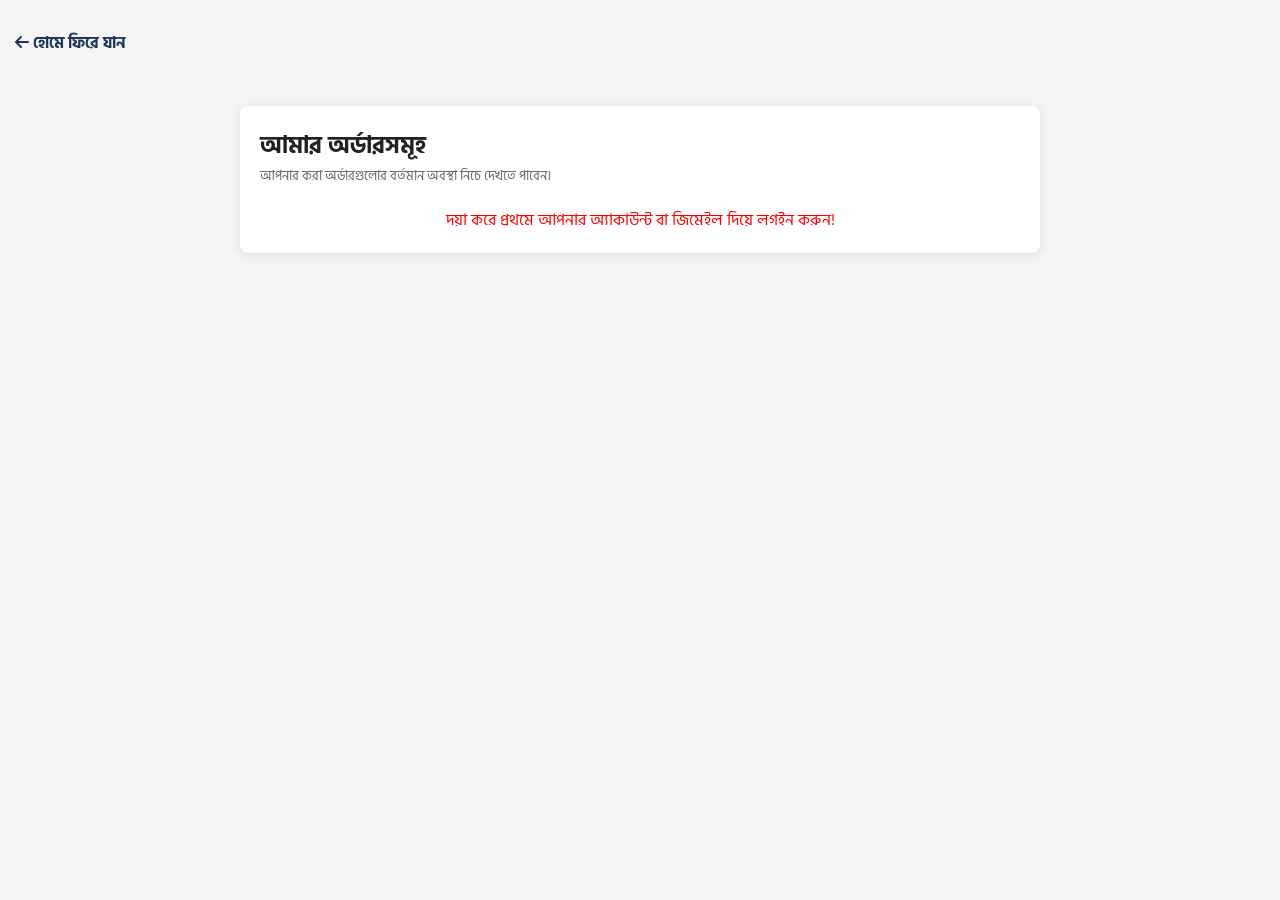
<file: my-orders.html>
<!DOCTYPE html>
<html lang="bn">
<head>
    <meta charset="UTF-8">
    <meta name="viewport" content="width=device-width, initial-scale=1.0">
    <title>আমার অর্ডারসমূহ - Almin-Fashion Store</title>
    <link rel="stylesheet" href="https://cdnjs.cloudflare.com/ajax/libs/font-awesome/6.4.0/css/all.min.css">
    <link rel="stylesheet" href="style.css">
    <style>
        .order-container { max-width: 800px; margin: 30px auto; padding: 20px; background: #fff; border-radius: 8px; box-shadow: 0 2px 10px rgba(0,0,0,0.1); }
        .order-card { border: 1px solid #ddd; border-radius: 6px; padding: 15px; margin-bottom: 15px; background: #fafafa; }
        .order-header { display: flex; justify-content: space-between; align-items: center; border-bottom: 1px solid #eee; padding-bottom: 10px; margin-bottom: 10px; font-size: 14px; font-weight: bold; color: #1d3557; }
        .order-body p { margin: 5px 0; font-size: 14px; color: #444; }
        .badge-pending { background: #ffb703; color: #000; padding: 3px 8px; border-radius: 4px; font-size: 12px; }
        .badge-success { background: #2a9d8f; color: #fff; padding: 3px 8px; border-radius: 4px; font-size: 12px; }
        .back-home { display: inline-block; margin-bottom: 20px; text-decoration: none; color: #1d3557; font-weight: bold; }
    </style>
</head>
<body>

    <div class="container" style="padding-top: 30px;">
        <a href="index.html" class="back-home"><i class="fa-solid fa-arrow-left"></i> হোমে ফিরে যান</a>
        
        <div class="order-container">
            <h2>আমার অর্ডারসমূহ</h2>
            <p style="color: #666; font-size: 13px; margin-bottom: 20px;">আপনার করা অর্ডারগুলোর বর্তমান অবস্থা নিচে দেখতে পাবেন।</p>
            
            <div id="my-orders-list">
                <!-- ডায়নামিক অর্ডার লিস্ট এখানে লোড হবে -->
            </div>
        </div>
    </div>

    <script>
        window.addEventListener('DOMContentLoaded', () => {
            const user = JSON.parse(localStorage.getItem('loggedCustomer'));
            const ordersListEl = document.getElementById('my-orders-list');

            if (!user) {
                ordersListEl.innerHTML = `<p style="text-align: center; color: red;">দয়া করে প্রথমে আপনার অ্যাকাউন্ট বা জিমেইল দিয়ে লগইন করুন!</p>`;
                return;
            }

            // লোকালস্টোরেজ থেকে অর্ডারগুলো ফেচ করা
            const allOrders = JSON.parse(localStorage.getItem('customer_orders')) || [];
            
            // বর্তমান ইউজারের ফোন বা ইমেইলের সাথে মিল রেখে অর্ডার ফিল্টার করা
            const userOrders = allOrders.filter(ord => ord.phone === user.phone || ord.email === user.email);

            if (userOrders.length === 0) {
                ordersListEl.innerHTML = `<p style="text-align: center; color: #666;">আপনি এখনো কোনো অর্ডার করেননি।</p>`;
                return;
            }

            let html = '';
            userOrders.forEach((ord, index) => {
                html += `
                    <div class="order-card">
                        <div class="order-header">
                            <span>অর্ডার আইডি: #${index + 1} (${ord.date || 'তারিখ নেই'})</span>
                            <span class="badge-success">প্রসেসিং এ আছে</span>
                        </div>
                        <div class="order-body">
                            <p><b>নাম:</b> ${ord.name}</p>
                            <p><b>ফোন:</b> ${ord.phone}</p>
                            <p><b>ঠিকানা:</b> ${ord.address}</p>
                            <p><b>পেমেন্ট পদ্ধতি:</b> ${ord.paymentMethod || 'Cash on Delivery'}</p>
                            <p><b>সর্বমোট মূল্য:</b> ৳ ${ord.total}</p>
                        </div>
                    </div>
                `;
            });

            ordersListEl.innerHTML = html;
        });
    </script>
</body>
</html>
</file>
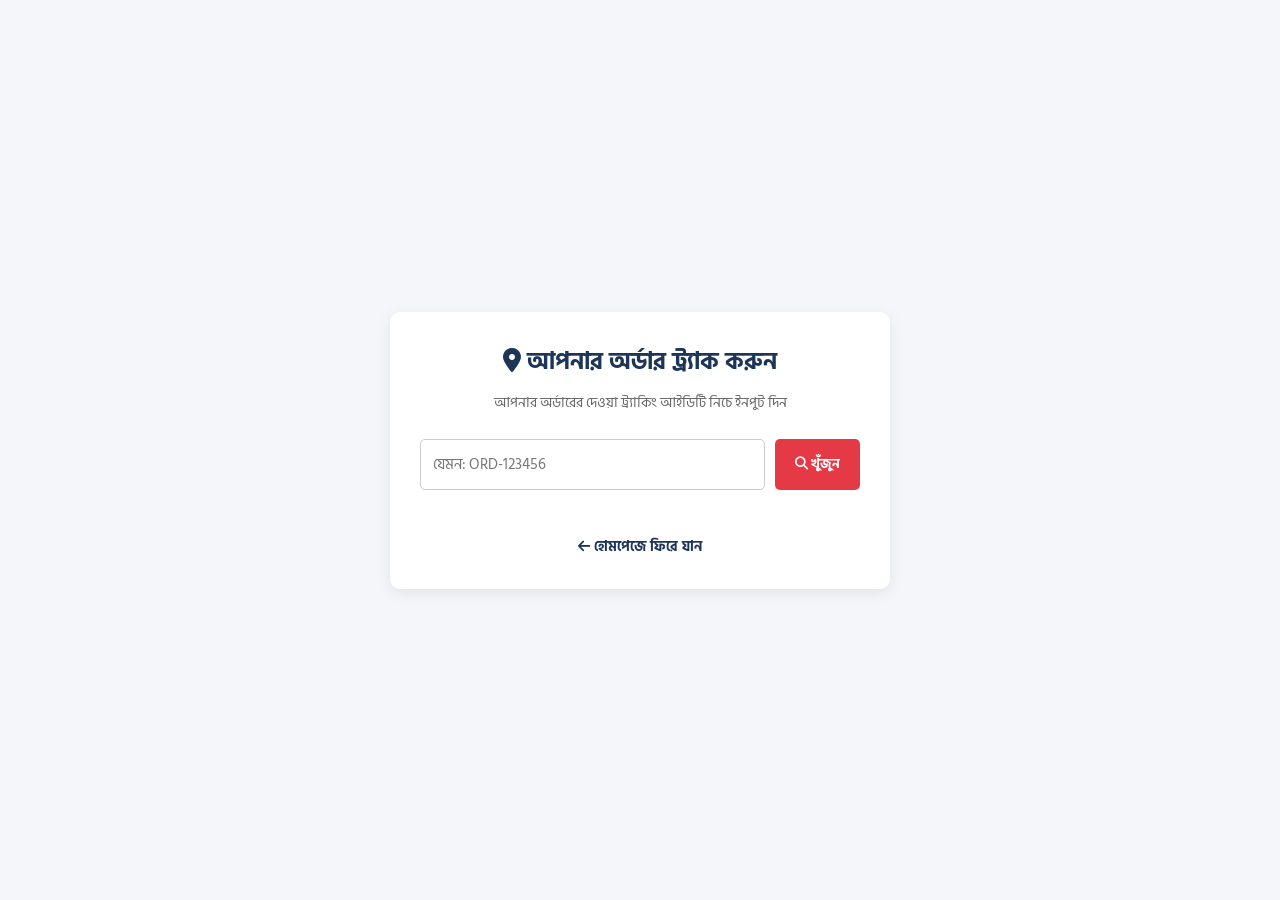
<file: track-order.html>
<!DOCTYPE html>
<html lang="bn">
<head>
    <meta charset="UTF-8">
    <meta name="viewport" content="width=device-width, initial-scale=1.0">
    <title>অর্ডার ট্র্যাকিং | Fashion Store</title>
    <link rel="stylesheet" href="https://cdnjs.cloudflare.com/ajax/libs/font-awesome/6.4.0/css/all.min.css">
    <style>
        @import url('https://fonts.googleapis.com/css2?family=Hind+Siliguri:wght@400;600;700&display=swap');
        * { margin: 0; padding: 0; box-sizing: border-box; font-family: 'Hind Siliguri', sans-serif; }
        body { background: #f4f6f9; color: #212529; min-height: 100vh; display: flex; flex-direction: column; align-items: center; justify-content: center; padding: 20px; }
        
        .track-card { background: #fff; padding: 30px; border-radius: 10px; box-shadow: 0 4px 15px rgba(0,0,0,0.08); width: 100%; max-width: 500px; text-align: center; }
        .track-card h2 { color: #1d3557; margin-bottom: 10px; }
        .track-card p { color: #666; font-size: 14px; margin-bottom: 25px; }
        
        .search-form { display: flex; gap: 10px; margin-bottom: 25px; }
        .search-form input { flex: 1; padding: 12px; border: 1px solid #ccc; border-radius: 5px; outline: none; font-size: 15px; }
        .search-form button { background: #e63946; color: #fff; border: none; padding: 12px 20px; border-radius: 5px; cursor: pointer; font-weight: bold; }
        
        .status-result { display: none; text-align: left; background: #f8f9fa; padding: 20px; border-radius: 8px; border-left: 4px solid #1d3557; }
        .status-result.active { display: block; }
        .status-item { margin-bottom: 10px; font-size: 15px; }
        .status-badge { display: inline-block; padding: 4px 10px; border-radius: 4px; font-weight: bold; font-size: 13px; color: #fff; }
        .bg-processing { background: #ffb703; color: #000; }
        .bg-shipped { background: #0288d1; }
        .bg-delivered { background: #38b000; }
        .bg-cancelled { background: #d62828; }
        
        .btn-home { display: inline-block; margin-top: 20px; text-decoration: none; color: #1d3557; font-weight: bold; font-size: 14px; }
    </style>
</head>
<body>

    <div class="track-card">
        <h2><i class="fa-solid fa-location-dot"></i> আপনার অর্ডার ট্র্যাক করুন</h2>
        <p>আপনার অর্ডারের দেওয়া ট্র্যাকিং আইডিটি নিচে ইনপুট দিন</p>

        <div class="search-form">
            <input type="text" id="track-id-input" placeholder="যেমন: ORD-123456">
            <button onclick="trackOrder()"><i class="fa-solid fa-magnifying-glass"></i> খুঁজুন</button>
        </div>

        <div class="status-result" id="status-box">
            <div class="status-item"><strong>অর্ডার আইডি:</strong> <span id="res-id"></span></div>
            <div class="status-item"><strong>কাস্টমারের নাম:</strong> <span id="res-name"></span></div>
            <div class="status-item"><strong>অর্ডারের তারিখ:</strong> <span id="res-date"></span></div>
            <div class="status-item"><strong>মোট হিসাব:</strong> <span id="res-total"></span></div>
            <div class="status-item">
                <strong>বর্তমান স্ট্যাটাস:</strong> 
                <span id="res-status" class="status-badge"></span>
            </div>
        </div>

        <a href="index.html" class="btn-home"><i class="fa-solid fa-arrow-left"></i> হোমপেজে ফিরে যান</a>
    </div>

    <script>
        function trackOrder() {
            const inputId = document.getElementById('track-id-input').value.trim();
            const statusBox = document.getElementById('status-box');

            if (!inputId) {
                alert('অনুগ্রহ করে ট্র্যাকিং আইডিটি লিখুন!');
                return;
            }

            const orders = JSON.parse(localStorage.getItem('myOrders')) || [];
            const foundOrder = orders.find(o => o.orderId.toLowerCase() === inputId.toLowerCase());

            if (!foundOrder) {
                alert('এই ট্র্যাকিং আইডির কোনো অর্ডার পাওয়া যায়নি। সঠিক আইডি দিন।');
                statusBox.classList.remove('active');
                return;
            }

            document.getElementById('res-id').innerText = foundOrder.orderId;
            document.getElementById('res-name').innerText = foundOrder.customerName;
            document.getElementById('res-date').innerText = foundOrder.date;
            document.getElementById('res-total').innerText = `৳ ${foundOrder.totalAmount}`;

            const badge = document.getElementById('res-status');
            badge.innerText = foundOrder.status;
            badge.className = 'status-badge ';

            if (foundOrder.status === 'Processing') badge.classList.add('bg-processing');
            else if (foundOrder.status === 'Shipped') badge.classList.add('bg-shipped');
            else if (foundOrder.status === 'Delivered') badge.classList.add('bg-delivered');
            else badge.classList.add('bg-cancelled');

            statusBox.classList.add('active');
        }
    </script>
</body>
</html>
</file>
<file: style.css>
@import url('https://fonts.googleapis.com/css2?family=Hind+Siliguri:wght@400;500;600;700&display=swap');

* {
    margin: 0;
    padding: 0;
    box-sizing: border-box;
    font-family: 'Hind Siliguri', sans-serif;
}

body {
    background-color: #f5f5f7;
    color: #222;
}

/* অ্যানাউন্সমেন্ট বার */
.announcement-bar {
    background: #e65100;
    color: #fff;
    text-align: center;
    padding: 6px 10px;
    font-size: 13px;
    font-weight: 500;
}

/* ন্যাভবার - মোবাইল ফ্রেন্ডলি ও গোছানো */
.navbar {
    background: #ffffff;
    display: flex;
    flex-wrap: wrap;
    justify-content: space-between;
    align-items: center;
    padding: 12px 15px;
    box-shadow: 0 2px 8px rgba(0,0,0,0.06);
    position: sticky;
    top: 0;
    z-index: 1000;
    gap: 10px;
}

.logo a {
    font-size: 22px;
    font-weight: 700;
    color: #f85606;
    text-decoration: none;
}

.logo a span {
    color: #222;
}

/* সার্চ বক্স ফিক্স */
.search-box {
    display: flex;
    width: 100%;
    max-width: 400px;
    background: #f0f2f5;
    border-radius: 6px;
    overflow: hidden;
    border: 1px solid #dcdde1;
    order: 3;
}

@media(min-width: 768px) {
    .search-box {
        width: 40%;
        order: unset;
    }
}

.search-box input {
    width: 100%;
    padding: 8px 12px;
    border: none;
    outline: none;
    background: transparent;
    font-size: 14px;
    color: #333;
}

.search-box input::placeholder {
    color: #888;
}

.search-box button {
    background: #f85606;
    border: none;
    color: white;
    padding: 0 15px;
    cursor: pointer;
    font-size: 15px;
}

.nav-actions {
    display: flex;
    align-items: center;
    gap: 15px;
    order: 2;
}

.nav-icon {
    background: none;
    border: none;
    font-size: 20px;
    color: #444;
    cursor: pointer;
    position: relative;
    text-decoration: none;
}

.badge {
    position: absolute;
    top: -6px;
    right: -8px;
    background: #f85606;
    color: white;
    font-size: 11px;
    padding: 1px 5px;
    border-radius: 50%;
}

.btn-login {
    background: #f85606;
    color: white;
    padding: 6px 12px;
    border-radius: 4px;
    text-decoration: none;
    font-weight: 600;
    font-size: 13px;
    white-space: nowrap;
}

/* ক্যাটাগরি মেনু */
.category-menu {
    background: #fff;
    padding: 8px 15px;
    border-bottom: 1px solid #eee;
    overflow-x: auto;
    white-space: nowrap;
}

.category-menu ul {
    list-style: none;
    display: flex;
    gap: 20px;
}

.category-menu a {
    text-decoration: none;
    color: #555;
    font-weight: 600;
    font-size: 14px;
}

.category-menu a:hover, .category-menu a.highlight {
    color: #f85606;
}

/* হিরো ব্যানার - চোখের আরামদায়ক শেড */
.hero-slider {
    background: linear-gradient(135deg, #ff6f3c, #f85606);
    color: white;
    padding: 40px 20px;
    text-align: center;
    margin: 15px;
    border-radius: 10px;
    box-shadow: 0 4px 12px rgba(248,86,6,0.15);
}

.hero-content h2 {
    font-size: 24px;
    margin-bottom: 8px;
}

.hero-content p {
    font-size: 14px;
    margin-bottom: 15px;
    opacity: 0.9;
}

.btn-primary {
    background: #fff;
    color: #f85606;
    padding: 8px 20px;
    border-radius: 4px;
    text-decoration: none;
    font-weight: 700;
    font-size: 14px;
    display: inline-block;
}

/* ট্রাস্ট ব্যাজ */
.trust-badges {
    display: grid;
    grid-template-columns: repeat(auto-fit, minmax(200px, 1fr));
    gap: 15px;
    background: white;
    padding: 15px;
    margin: 15px;
    border-radius: 8px;
    box-shadow: 0 2px 6px rgba(0,0,0,0.02);
}

.badge-item {
    display: flex;
    align-items: center;
    gap: 12px;
}

.badge-item i {
    font-size: 24px;
    color: #f85606;
}

.badge-item h4 {
    font-size: 14px;
    margin-bottom: 2px;
}

.badge-item p {
    font-size: 12px;
    color: #777;
}

/* প্রডাক্ট সেকশন */
.container {
    padding: 10px 15px;
}

.section-title {
    margin-bottom: 15px;
}

.section-title h2 {
    font-size: 20px;
    color: #222;
}

.product-grid {
    display: grid;
    grid-template-columns: repeat(2, 1fr);
    gap: 12px;
}

@media(min-width: 768px) {
    .product-grid {
        grid-template-columns: repeat(4, 1fr);
        gap: 20px;
    }
}

.product-card {
    background: white;
    border-radius: 8px;
    overflow: hidden;
    box-shadow: 0 2px 6px rgba(0,0,0,0.04);
    transition: transform 0.2s;
    display: flex;
    flex-direction: column;
}

.product-img {
    width: 100%;
    height: 160px;
    object-fit: cover;
}

.product-info {
    padding: 10px;
    display: flex;
    flex-direction: column;
    flex-grow: 1;
}

.product-title {
    font-size: 13px;
    font-weight: 600;
    margin-bottom: 6px;
    color: #333;
    display: -webkit-box;
    -webkit-line-clamp: 2;
    -webkit-box-orient: vertical;
    overflow: hidden;
}

.product-price {
    display: flex;
    align-items: center;
    gap: 8px;
    margin-bottom: 8px;
}

.current-price {
    color: #f85606;
    font-size: 15px;
    font-weight: 700;
}

.old-price {
    color: #999;
    font-size: 12px;
    text-decoration: line-through;
}

.btn-add-cart {
    background: #fff;
    color: #f85600;
    border: 1px solid #f85606;
    padding: 6px;
    border-radius: 4px;
    font-weight: 600;
    font-size: 12px;
    cursor: pointer;
    width: 100%;
    margin-top: auto;
}

.btn-add-cart:hover {
    background: #f85606;
    color: white;
}

/* কার্ট ড্রয়ার */
.cart-drawer {
    position: fixed;
    top: 0;
    right: -320px;
    width: 320px;
    height: 100%;
    background: white;
    box-shadow: -5px 0 15px rgba(0,0,0,0.1);
    z-index: 2000;
    transition: right 0.3s ease;
    display: flex;
    flex-direction: column;
}

.cart-drawer.open {
    right: 0;
}

.cart-header {
    background: #f85606;
    color: white;
    padding: 12px 15px;
    display: flex;
    justify-content: space-between;
    align-items: center;
}

.cart-header button {
    background: none;
    border: none;
    color: white;
    font-size: 22px;
    cursor: pointer;
}

.cart-body {
    padding: 12px;
    flex-grow: 1;
    overflow-y: auto;
}

.cart-footer {
    padding: 12px 15px;
    border-top: 1px solid #eee;
    background: #fafafa;
}

.btn-checkout {
    background: #f85606;
    color: white;
    border: none;
    width: 100%;
    padding: 10px;
    border-radius: 4px;
    font-weight: 700;
    font-size: 15px;
    cursor: pointer;
}

/* মোবাইল ড্রয়ার মেনু (ট্রি-বার) স্টাইল */
.mobile-drawer {
    position: fixed;
    top: 0;
    left: -280px;
    width: 280px;
    height: 100%;
    background: white;
    box-shadow: 5px 0 15px rgba(0,0,0,0.1);
    z-index: 3000;
    transition: left 0.3s ease;
    display: flex;
    flex-direction: column;
}

.mobile-drawer.open {
    left: 0;
}

.drawer-header {
    background: #f85606;
    color: white;
    padding: 15px;
    display: flex;
    justify-content: space-between;
    align-items: center;
}

.drawer-header h3 {
    font-size: 18px;
}

.drawer-header button {
    background: none;
    border: none;
    color: white;
    font-size: 26px;
    cursor: pointer;
}

.drawer-body {
    padding: 15px;
    overflow-y: auto;
}

.drawer-body ul {
    list-style: none;
}

.drawer-body ul li {
    margin-bottom: 15px;
}

.drawer-body ul li a {
    text-decoration: none;
    color: #333;
    font-size: 15px;
    font-weight: 600;
    display: flex;
    align-items: center;
    gap: 12px;
}

.drawer-body ul li a:hover {
    color: #f85606;
}

.drawer-overlay {
    position: fixed;
    top: 0;
    left: 0;
    width: 100%;
    height: 100%;
    background: rgba(0,0,0,0.5);
    z-index: 2500;
    display: none;
}

.drawer-overlay.active {
    display: block;
}

@media(min-width: 768px) {
    #menu-toggle {
        display: none;
    }
}

/* ফুটার */
.footer {
    background: #1a1a1a;
    color: #999;
    padding: 30px 15px 15px;
    margin-top: 30px;
}

.footer-container {
    display: grid;
    grid-template-columns: repeat(auto-fit, minmax(200px, 1fr));
    gap: 20px;
    margin-bottom: 20px;
}

.footer-col h3, .footer-col h4 {
    color: white;
    margin-bottom: 12px;
    font-size: 15px;
}

.footer-col ul {
    list-style: none;
}

.footer-col ul li {
    margin-bottom: 6px;
    font-size: 13px;
}

.footer-col ul li a {
    color: #999;
    text-decoration: none;
}

.footer-bottom {
    text-align: center;
    border-top: 1px solid #333;
    padding-top: 12px;
    font-size: 12px;
    }
</file>
